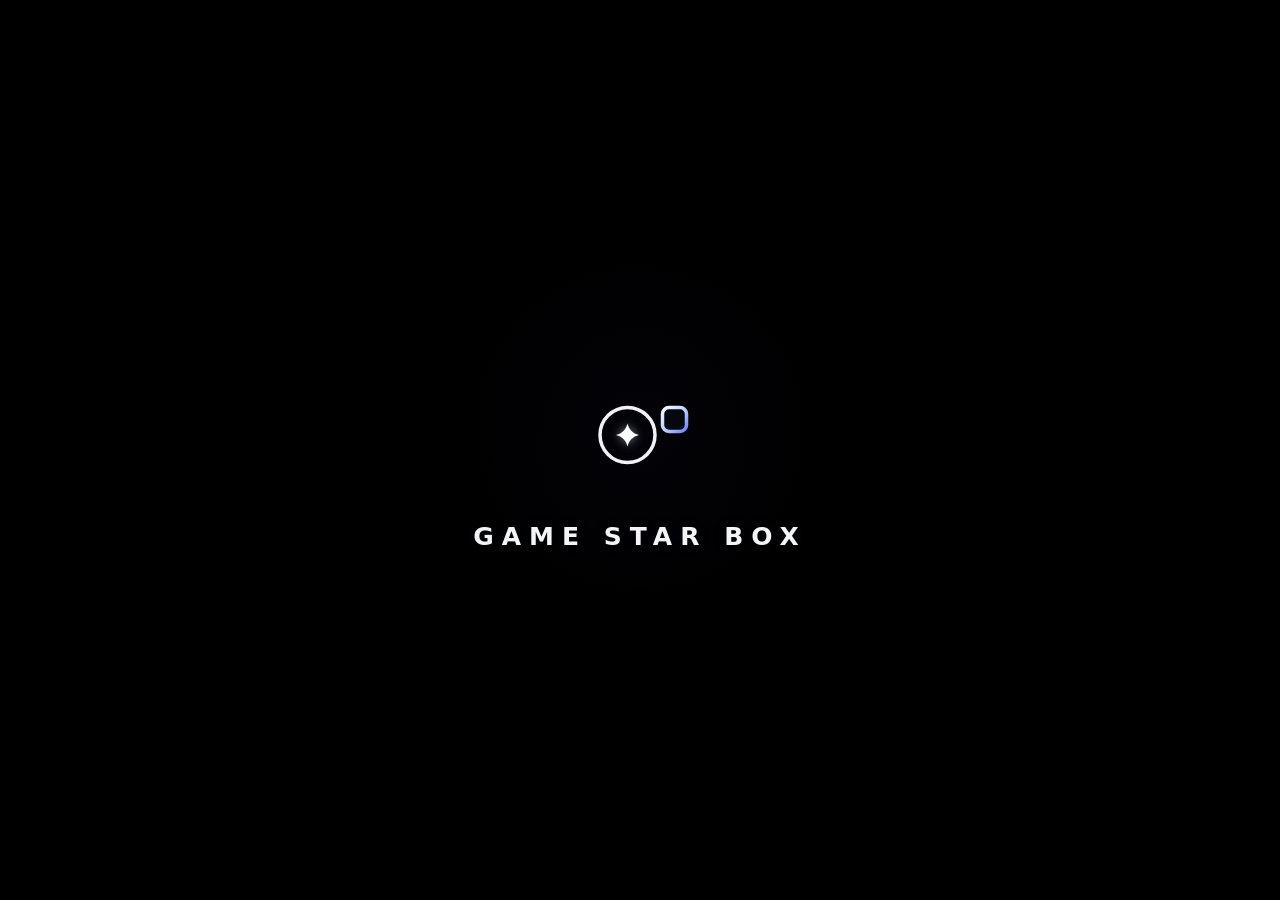
<file: app/src/main/assets/index.html>
<!doctype html>
<html lang="zh-CN">
<head>
<meta charset="utf-8">
<meta name="viewport" content="width=device-width,initial-scale=1,viewport-fit=cover,maximum-scale=1,user-scalable=no">
<title>Game Star Box · 竞界</title>
<style>
:root{--bg:#0b1721;--bg2:#111f2a;--panel:#172733;--panel2:#1c2e3c;--line:rgba(211,232,247,.14);--text:#f4f7fa;--muted:#9cacb9;--dim:#637481;--cyan:#7adfff;--green:#62e6a8;--red:#ff6d75;--shadow:0 16px 42px rgba(0,0,0,.34);--ease:cubic-bezier(.2,.82,.2,1)}
*{box-sizing:border-box;-webkit-tap-highlight-color:transparent}html,body{margin:0;width:100%;height:100%;overflow:hidden;background:#071017;color:var(--text);font-family:"Segoe UI","PingFang SC",system-ui,sans-serif}body{overscroll-behavior:none;user-select:none}button{font:inherit;color:inherit}button:focus{outline:none}
.shell{position:relative;width:100vw;height:100vh;overflow:hidden;background:#08131c}
.gameBackdrop{position:absolute;inset:-38px;z-index:0;background-position:center;background-size:cover;filter:blur(32px) saturate(1.08) brightness(.56);transform:scale(1.10);opacity:.82;transition:background-image .34s var(--ease),filter .34s var(--ease),opacity .34s ease;will-change:background-image,filter}.gameBackdrop:after{content:"";position:absolute;inset:-2px;background:linear-gradient(180deg,rgba(5,13,19,.40) 0%,rgba(7,17,24,.58) 46%,rgba(6,14,21,.76) 100%),linear-gradient(90deg,rgba(5,12,18,.44),transparent 28%,transparent 72%,rgba(5,12,18,.28))}.shell:after{content:"";position:absolute;z-index:1;inset:0;pointer-events:none;background:linear-gradient(180deg,rgba(255,255,255,.012),transparent 15%,transparent 82%,rgba(0,0,0,.18));mix-blend-mode:screen}
.topbar{height:54px;position:relative;z-index:20;display:grid;grid-template-columns:260px 1fr 330px;align-items:center;padding:0 22px;background:rgba(9,18,25,.9);border-bottom:1px solid rgba(220,240,255,.09);box-shadow:0 10px 30px rgba(0,0,0,.11)}
.brand{display:flex;align-items:center;gap:12px;min-width:0}.mark{width:30px;height:30px;display:grid;place-items:center;border:1px solid rgba(176,209,232,.32);background:#101e29;font-size:11px;font-weight:850;letter-spacing:-.03em;clip-path:polygon(12% 0,88% 0,100% 12%,100% 88%,88% 100%,12% 100%,0 88%,0 12%)}.brand b{font-size:11px;letter-spacing:.23em;white-space:nowrap}.brand small{display:block;margin-top:2px;font-size:6px;letter-spacing:.18em;color:#6f808e}.tabs{height:100%;display:flex;align-items:stretch;justify-content:center;gap:24px}.tab{position:relative;border:0;background:transparent;color:#83929f;padding:0 2px;font-size:10px;font-weight:700;cursor:pointer;transition:color .18s var(--ease)}.tab.active{color:#fff}.tab.active:after{content:"";position:absolute;height:2px;left:0;right:0;bottom:0;background:#e9f8ff;box-shadow:0 0 10px rgba(122,223,255,.7)}
.status{justify-self:end;display:flex;align-items:center;gap:15px;color:#8798a6;font-size:9px}.status .online{color:#b5f4d4}.statusDot{display:inline-block;width:6px;height:6px;margin-right:6px;background:var(--green);border-radius:50%;box-shadow:0 0 10px rgba(98,230,168,.55)}
.stage{position:relative;z-index:3;height:calc(100vh - 84px);overflow:hidden}.scene{position:absolute;inset:0;padding:14px 22px 12px;opacity:0;transform:translateY(10px) scale(.995);pointer-events:none;transition:opacity .22s var(--ease),transform .27s var(--ease)}.scene.active{opacity:1;transform:none;pointer-events:auto}
.homeScene{display:grid;grid-template-rows:minmax(220px,1.15fr) minmax(126px,.58fr) minmax(92px,.42fr);gap:12px}.sectionLabel{height:20px;display:flex;align-items:center;justify-content:space-between;color:#d7e0e7}.sectionLabel b{font-size:11px}.sectionLabel span{font-size:7px;color:#728391;letter-spacing:.12em}
.heroWrap{position:relative;min-height:0;overflow:hidden}.heroAura{position:absolute;inset:-28% -8% 0;opacity:.42;filter:blur(38px);pointer-events:none;background:radial-gradient(circle at var(--aura-x,26%) 35%,var(--aura,rgba(88,166,222,.38)),transparent 26%);transition:background .35s var(--ease),opacity .35s var(--ease)}
.carousel{position:relative;height:100%;display:flex;align-items:stretch;gap:10px;overflow:hidden;padding:1px 1px 7px}.gameCard{position:relative;min-width:0;flex:0 1 10.8%;border:1px solid rgba(198,224,243,.11);background:#152733;overflow:hidden;cursor:pointer;box-shadow:0 8px 18px rgba(0,0,0,.16);transform:translateY(5px) scale(.985);filter:saturate(.78) brightness(.86);transition:flex-basis .28s var(--ease),transform .23s var(--ease),filter .2s ease,border-color .18s ease,box-shadow .23s var(--ease)}.gameCard.active{flex-basis:42%;transform:translateY(0) scale(1);filter:none;border-color:rgba(226,245,255,.72);box-shadow:0 14px 34px rgba(0,0,0,.34),inset 0 -3px 0 #eefaff}.gameCard:active{transform:scale(.985)}
.art{position:absolute;inset:0;transition:transform .46s var(--ease),filter .22s ease}.gameCard.active .art{transform:scale(1.025)}.art:after{content:"";position:absolute;inset:0;background:linear-gradient(180deg,transparent 28%,rgba(4,10,14,.06) 43%,rgba(4,9,13,.88) 100%)}
.art1{background:radial-gradient(circle at 30% 32%,rgba(132,205,255,.64),transparent 23%),radial-gradient(circle at 74% 40%,rgba(215,181,94,.34),transparent 22%),linear-gradient(135deg,#285878,#1a3447 42%,#1b2731 78%,#0d151c)}.art1:before{content:"";position:absolute;width:72%;height:130%;right:-12%;top:-17%;border:1px solid rgba(199,232,255,.27);border-radius:50%;box-shadow:0 0 0 24px rgba(160,215,255,.035),0 0 0 55px rgba(160,215,255,.018)}
.art2{background:radial-gradient(circle at 52% 30%,rgba(255,94,130,.62),transparent 21%),linear-gradient(145deg,#722f4b,#2a1a2b 57%,#15141d)}.art3{background:radial-gradient(circle at 52% 32%,rgba(73,227,175,.6),transparent 21%),linear-gradient(145deg,#174b43,#122e2c 58%,#101c21)}.art4{background:radial-gradient(circle at 54% 30%,rgba(168,109,255,.58),transparent 22%),linear-gradient(145deg,#4b3473,#211d36 59%,#151723)}.art5{background:radial-gradient(circle at 50% 30%,rgba(93,158,255,.62),transparent 22%),linear-gradient(145deg,#274f77,#192c42 58%,#101923)}
.cardTop{position:absolute;top:11px;left:12px;z-index:3;font-size:6px;letter-spacing:.15em;color:rgba(235,246,252,.72);opacity:0;transform:translateY(-3px);transition:.18s ease}.gameCard.active .cardTop{opacity:1;transform:none}.cardInfo{position:absolute;left:13px;right:13px;bottom:11px;z-index:3;text-shadow:0 2px 10px rgba(0,0,0,.5)}.cardInfo b{display:block;font-size:12px;white-space:nowrap;overflow:hidden;text-overflow:ellipsis}.cardInfo small{display:block;margin-top:3px;color:#98a9b6;font-size:7px;white-space:nowrap;overflow:hidden;text-overflow:ellipsis}.gameCard.active .cardInfo{left:20px;bottom:18px;max-width:65%}.gameCard.active .cardInfo b{font-size:clamp(22px,3vw,42px);letter-spacing:-.035em;line-height:.95}.gameCard.active .cardInfo small{font-size:9px;margin-top:6px;color:#c2ccd3}.playBtn{position:absolute;z-index:4;right:18px;bottom:17px;height:34px;padding:0 13px;border:0;border-radius:4px;background:#f5f8fa;color:#081016;font-weight:800;font-size:9px;opacity:0;transform:translateY(6px);transition:.19s var(--ease);cursor:pointer}.gameCard.active .playBtn{opacity:1;transform:none}
.rows{min-height:0;display:grid;grid-template-rows:20px minmax(0,1fr)}.rowGrid{display:grid;grid-template-columns:repeat(4,minmax(0,1fr));gap:10px}.activity{position:relative;min-width:0;border:1px solid rgba(203,226,242,.1);background:rgba(22,38,49,.8);padding:12px 13px;overflow:hidden;transition:transform .19s var(--ease),border-color .19s ease,background .19s ease}.activity:hover,.activity.focused{transform:translateY(-2px);border-color:rgba(218,239,252,.36);background:#1c3140}.activity:before{content:"";position:absolute;left:0;top:0;bottom:0;width:3px;background:var(--accent,#6da9df)}.activity b{display:block;font-size:10px;white-space:nowrap;overflow:hidden;text-overflow:ellipsis}.activity small{display:block;font-size:7px;color:#718391;margin-top:5px}.activity strong{position:absolute;right:12px;bottom:9px;font-size:15px}.serviceGrid{display:grid;grid-template-columns:repeat(5,minmax(0,1fr));gap:9px}.service{position:relative;border:1px solid rgba(203,226,242,.09);background:#12222d;padding:10px 11px;overflow:hidden}.service b{font-size:9px}.service small{display:block;margin-top:4px;color:#6f8190;font-size:7px}.service i{position:absolute;right:9px;top:10px;font-style:normal;color:#80dfff;font-size:8px}
.libraryScene{display:grid;grid-template-columns:170px minmax(0,1fr);gap:18px}.sideMenu{border-right:1px solid rgba(210,232,247,.09);padding:8px 14px 8px 0}.sideMenu h3{margin:0 0 15px;font-size:11px}.sideItem{height:38px;padding:0 10px;display:flex;align-items:center;color:#81919f;font-size:9px;border-left:2px solid transparent;transition:.17s ease}.sideItem.active{color:#fff;background:rgba(116,165,197,.12);border-left-color:#dff7ff}.libraryMain{min-width:0;overflow:hidden}.libraryHead{height:46px;display:flex;align-items:center;justify-content:space-between}.libraryHead h2{margin:0;font-size:16px}.search{height:28px;width:230px;border:1px solid rgba(211,232,247,.14);background:#13232e;color:#7e909e;padding:0 10px;font-size:8px;display:flex;align-items:center}.coverGrid{display:grid;grid-template-columns:repeat(6,minmax(0,1fr));gap:10px}.coverTile{aspect-ratio:.72;border:1px solid rgba(210,232,247,.1);background:linear-gradient(145deg,#263a49,#101b23);position:relative;overflow:hidden;transition:.2s var(--ease)}.coverTile:nth-child(3n+1){background:linear-gradient(145deg,#305875,#172633)}.coverTile:nth-child(3n+2){background:linear-gradient(145deg,#653049,#251821)}.coverTile:nth-child(3n){background:linear-gradient(145deg,#205447,#142821)}.coverTile:hover{transform:translateY(-3px);border-color:#d9f5ff}.coverTile span{position:absolute;left:9px;right:8px;bottom:9px;font-size:8px;font-weight:700}
.esportsScene,.systemScene{display:grid;grid-template-columns:minmax(0,1fr) 310px;gap:16px}.featurePanel,.rightPanel{border:1px solid rgba(203,226,242,.1);background:rgba(18,33,44,.8)}.featurePanel{padding:20px}.featurePanel .eyebrow{font-size:7px;letter-spacing:.18em;color:#6f8291}.featurePanel h1{margin:7px 0 9px;font-size:36px}.featurePanel p{max-width:640px;color:#95a6b3;font-size:10px;line-height:1.7}.matchRow{display:grid;grid-template-columns:90px 1fr 80px;align-items:center;gap:12px;padding:11px 0;border-bottom:1px solid rgba(210,232,247,.08)}.matchRow b{font-size:9px}.matchRow small{font-size:7px;color:#6d7e8c}.rightPanel{padding:14px}.rightPanel h3{font-size:11px;margin:0 0 10px}.setting{height:48px;border-bottom:1px solid rgba(210,232,247,.08);display:flex;align-items:center;justify-content:space-between}.setting b{font-size:9px}.setting small{display:block;font-size:7px;color:#697b89;margin-top:2px}.switch{min-width:46px;height:24px;border:1px solid #3b5668;background:#0e1b24;color:#8395a2;font-size:7px}.switch.on{border-color:#4a9b79;color:#a6f0ce;background:#10271f}
.footer{position:relative;z-index:20;height:30px;display:flex;align-items:center;justify-content:space-between;padding:0 18px;border-top:1px solid rgba(213,233,247,.08);background:#081118;color:#80909d;font-size:7px}.keys{display:flex;gap:14px}.key{color:#dbe6ec}.key em{font-style:normal;display:inline-grid;place-items:center;width:15px;height:15px;margin-right:4px;border:1px solid #516575;background:#101e28;color:#fff}.hint{letter-spacing:.16em;color:#526472}
.overlay{position:fixed;z-index:60;inset:0;background:rgba(3,8,12,.58);opacity:0;pointer-events:none;transition:opacity .2s ease}.overlay.open{opacity:1;pointer-events:auto}.quickPanel{position:absolute;right:0;top:0;bottom:0;width:min(470px,42vw);background:#101e28;border-left:1px solid rgba(218,238,251,.18);box-shadow:-35px 0 70px rgba(0,0,0,.45);transform:translateX(101%);transition:transform .28s var(--ease);display:flex;flex-direction:column}.overlay.open .quickPanel{transform:none}.quickHead{height:58px;display:flex;align-items:center;justify-content:space-between;padding:0 16px;border-bottom:1px solid rgba(216,236,249,.1)}.quickHead b{font-size:13px}.quickHead small{display:block;font-size:6px;letter-spacing:.15em;color:#6c7e8c;margin-top:2px}.close{width:30px;height:30px;border:1px solid #425868;background:#13232e;border-radius:3px}.quickBody{min-height:0;flex:1;overflow-y:auto;padding:8px 13px}.quickRow{display:grid;grid-template-columns:34px 1fr auto;align-items:center;gap:10px;padding:10px 2px;border-bottom:1px solid rgba(213,233,246,.08)}.qIcon{width:30px;height:30px;border:1px solid #385062;display:grid;place-items:center;color:#a8bac6}.quickRow b{font-size:9px}.quickRow small{display:block;font-size:7px;color:#6d7f8d;margin-top:3px}.qValue{font-size:9px;color:#cbd7de}.qBtn{height:25px;border:1px solid #446070;background:#12212b;border-radius:3px;font-size:7px;padding:0 9px}.qBtn.on{border-color:#4d9d7d;color:#a9f1d0;background:#11271f}
/* Boot identity is frozen to the approved 0.3.x look: circle + star + detached diamond. */
.boot{position:fixed;inset:0;z-index:100;background:#000;display:grid;place-items:center;overflow:hidden;transition:opacity .45s ease,visibility .45s ease}.boot.done{opacity:0;visibility:hidden;pointer-events:none}.bootAmbient{position:absolute;inset:-20%;opacity:0;background:radial-gradient(circle at 50% 48%,rgba(41,55,132,.15),transparent 15%),radial-gradient(circle at 50% 50%,rgba(86,45,135,.06),transparent 29%)}.boot.go .bootAmbient{animation:ambient 3.65s ease forwards}.bootCore{position:relative;width:min(44vw,390px);height:min(60vh,300px);display:grid;place-items:center}.glyph{position:absolute;top:45%;left:50%;width:min(20vw,150px);height:min(20vw,150px);transform:translate(-50%,-50%);overflow:visible}.trace{fill:none;stroke:#f5f7fc;stroke-width:7;stroke-linecap:round;stroke-dasharray:346;stroke-dashoffset:346;opacity:0}.boot.go .trace{animation:draw 1.08s .22s ease forwards}.energy{fill:none;stroke:url(#eg);stroke-width:9;stroke-linecap:round;stroke-dasharray:68 278;stroke-dashoffset:26;opacity:0;transform-box:view-box;transform-origin:125px 110px}.boot.go .energy{animation:orbit 1.72s .56s ease forwards}.arcA,.arcB{fill:none;stroke-linecap:round;opacity:0;transform-box:view-box;transform-origin:125px 110px}.arcA{stroke:#3387ff;stroke-width:8;stroke-dasharray:54 229;stroke-dashoffset:0}.arcB{stroke:#4b256c;stroke-width:4}.boot.go .arcA{animation:arcA 1.62s .44s ease forwards}.boot.go .arcB{animation:arcB 1.78s .63s ease forwards}.logoStar,.logoDiamond{opacity:0}.logoStar{fill:#fff;filter:drop-shadow(0 0 10px rgba(225,237,255,.52))}.logoDiamond{fill:rgba(5,9,15,.94);stroke:url(#mg);stroke-width:7}.boot.go .logoStar{animation:starIn .72s 1.88s ease forwards}.boot.go .logoDiamond{animation:diamondIn .76s 1.95s cubic-bezier(.2,.82,.2,1) forwards}.word{position:absolute;top:74%;left:50%;transform:translate(-50%,9px);opacity:0;font-size:clamp(15px,2.1vw,25px);font-weight:620;letter-spacing:.32em;margin-right:-.32em;white-space:nowrap;color:#f4f5f7;text-shadow:0 0 18px rgba(94,126,255,.08)}.boot.go .word{animation:word .72s 2.43s ease forwards}@keyframes ambient{0%,8%{opacity:0}40%{opacity:1}100%{opacity:.34}}@keyframes draw{0%{opacity:0;stroke-dashoffset:346;transform:rotate(-40deg) scale(1.11)}18%{opacity:1}100%{opacity:.98;stroke-dashoffset:0;transform:rotate(0) scale(1)}}@keyframes orbit{0%{opacity:0;stroke-dashoffset:26;transform:rotate(-54deg)}20%{opacity:.88}76%{opacity:.88}100%{opacity:0;stroke-dashoffset:-250;transform:rotate(232deg)}}@keyframes arcA{0%{opacity:0;stroke-dashoffset:50;transform:rotate(-100deg)}20%{opacity:1}72%{opacity:.95}100%{opacity:0;stroke-dashoffset:-110;transform:rotate(230deg)}}@keyframes arcB{0%{opacity:0;transform:rotate(-12deg)}22%{opacity:.58}75%{opacity:.5}100%{opacity:0;transform:rotate(12deg)}}@keyframes starIn{0%{opacity:0;transform:scale(.25)}58%{opacity:1;transform:scale(1.13)}100%{opacity:1;transform:scale(1)}}@keyframes diamondIn{0%{opacity:0;transform:translate(-13px,12px) scale(.64) rotate(-18deg)}62%{opacity:1;transform:translate(1px,-1px) scale(1.06) rotate(2deg)}100%{opacity:1;transform:none}}@keyframes word{to{opacity:1;transform:translate(-50%,0)}}
@media(max-height:520px){.homeScene{grid-template-rows:minmax(190px,1fr) 100px 82px}.topbar{height:48px}.stage{height:calc(100vh - 76px)}.footer{height:28px}.gameCard.active .cardInfo b{font-size:26px}.glyph{width:128px;height:128px}.word{top:76%;font-size:16px}}
</style>
</head>
<body>
<div class="shell" id="shell"><div class="gameBackdrop" id="gameBackdrop" aria-hidden="true"></div>
  <header class="topbar">
    <div class="brand"><div class="mark">GS</div><div><b>GAME STAR BOX</b><small>竞界 · CONSOLE HOME</small></div></div>
    <nav class="tabs" id="tabs"><button class="tab active" data-scene="home">首页</button><button class="tab" data-scene="library">游戏库</button><button class="tab" data-scene="esports">电竞</button><button class="tab" data-scene="system">系统</button></nav>
    <div class="status"><span class="online"><i class="statusDot"></i>ONLINE</span><span>Wi‑Fi 6E</span><span>28 ms</span><span>144 Hz</span></div>
  </header>
  <main class="stage">
    <section class="scene homeScene active" data-scene="home">
      <div class="heroWrap"><div class="heroAura" id="heroAura"></div><div class="carousel" id="carousel">
        <article class="gameCard active" data-game="0" data-aura="rgba(88,166,222,.42)"><div class="art art1"></div><div class="cardTop">CURRENT SESSION // RANKED</div><div class="cardInfo"><b>League of Legends</b><small>韩服 · Ranked Solo/Duo · 准备进入今晚第 1 局</small></div><button class="playBtn">▶ 开始游戏</button></article>
        <article class="gameCard" data-game="1" data-aura="rgba(255,95,135,.36)"><div class="art art2"></div><div class="cardTop">RECENT</div><div class="cardInfo"><b>无畏契约</b><small>2 天前</small></div><button class="playBtn">▶ 启动</button></article>
        <article class="gameCard" data-game="2" data-aura="rgba(75,225,175,.36)"><div class="art art3"></div><div class="cardTop">MOBILE ESPORTS</div><div class="cardInfo"><b>王者荣耀</b><small>移动电竞</small></div><button class="playBtn">▶ 启动</button></article>
        <article class="gameCard" data-game="3" data-aura="rgba(165,105,255,.34)"><div class="art art4"></div><div class="cardTop">LANER ONLINE</div><div class="cardInfo"><b>职业赛事</b><small>Laner · Online</small></div><button class="playBtn">进入</button></article>
        <article class="gameCard" data-game="4" data-aura="rgba(92,158,255,.34)"><div class="art art5"></div><div class="cardTop">SYSTEM</div><div class="cardInfo"><b>系统中心</b><small>Game Star Box</small></div><button class="playBtn">打开</button></article>
      </div></div>
      <div class="rows"><div class="sectionLabel"><b>继续游玩</b><span>RECENT ACTIVITY</span></div><div class="rowGrid"><div class="activity" style="--accent:#6fa9df"><b>英雄联盟 · 排位</b><small>最近会话 42 分钟 · 韩服</small><strong>+18 LP</strong></div><div class="activity" style="--accent:#6fd6b6"><b>训练模式</b><small>最后使用：辛德拉</small><strong>READY</strong></div><div class="activity" style="--accent:#d8ba6f"><b>赛事回看</b><small>最近缓存 · BO5</small><strong>03:41</strong></div><div class="activity" style="--accent:#9a74e7"><b>设备档案</b><small>PRO · 144 Hz · Auto Fan</small><strong>38.6°</strong></div></div></div>
      <div class="rows"><div class="sectionLabel"><b>电竞中心</b><span>GAME STAR BOX SERVICES</span></div><div class="serviceGrid"><div class="service"><b>Laner</b><small>全球赛事</small><i>→</i></div><div class="service"><b>HUD</b><small>比赛悬浮层</small><i>→</i></div><div class="service"><b>数据中心</b><small>个人 / 赛事</small><i>→</i></div><div class="service"><b>训练分析</b><small>复盘与建议</small><i>→</i></div><div class="service"><b>主题</b><small>界面与声音</small><i>→</i></div></div></div>
    </section>
    <section class="scene libraryScene" data-scene="library"><aside class="sideMenu"><h3>游戏库</h3><div class="sideItem active">全部游戏</div><div class="sideItem">最近游玩</div><div class="sideItem">收藏</div><div class="sideItem">已安装</div><div class="sideItem">非 Steam / 外部游戏</div></aside><div class="libraryMain"><div class="libraryHead"><h2>全部游戏</h2><div class="search">⌕ 搜索游戏</div></div><div class="coverGrid"><div class="coverTile"><span>League of Legends</span></div><div class="coverTile"><span>无畏契约</span></div><div class="coverTile"><span>王者荣耀</span></div><div class="coverTile"><span>Apex Legends</span></div><div class="coverTile"><span>Minecraft</span></div><div class="coverTile"><span>Steam</span></div><div class="coverTile"><span>职业赛事</span></div><div class="coverTile"><span>训练模式</span></div><div class="coverTile"><span>回放中心</span></div><div class="coverTile"><span>Demo Game</span></div><div class="coverTile"><span>Cloud Game</span></div><div class="coverTile"><span>Tools</span></div></div></div></section>
    <section class="scene esportsScene" data-scene="esports"><div class="featurePanel"><div class="eyebrow">LANER // ESPORTS</div><h1>电竞中心</h1><p>把赛事、赛前信息、赛中 HUD、赛后复盘放在一个主机式界面里。内容优先，系统信息退到第二层。</p><div class="matchRow"><b>LIVE</b><div><b>BLG vs AL</b><small>全球赛事实时状态</small></div><span>进入 →</span></div><div class="matchRow"><b>NEXT</b><div><b>Worlds</b><small>赛程 / 阵容 / 预告</small></div><span>查看 →</span></div><div class="matchRow"><b>HUD</b><div><b>观赛增强</b><small>选手状态 / 资源 / 时间轴</small></div><span>READY</span></div></div><aside class="rightPanel"><h3>赛事服务</h3><div class="setting"><div><b>实时数据</b><small>主赛中链路</small></div><button class="switch on">ON</button></div><div class="setting"><div><b>自动识别</b><small>场间 / 开局</small></div><button class="switch on">ON</button></div><div class="setting"><div><b>HUD</b><small>等待游戏/赛事</small></div><button class="switch">OFF</button></div></aside></section>
    <section class="scene systemScene" data-scene="system"><div class="featurePanel"><div class="eyebrow">GAME STAR BOX // SYSTEM</div><h1>系统</h1><p>设备能力、性能策略、输入映射、主题和声音都集中在系统层，不抢首页内容。</p><div class="matchRow"><b>DISPLAY</b><div><b>144 Hz</b><small>动态刷新</small></div><span>ACTIVE</span></div><div class="matchRow"><b>NETWORK</b><div><b>28 ms</b><small>Wi‑Fi 6E</small></div><span>STABLE</span></div><div class="matchRow"><b>INPUT</b><div><b>Touch / Gamepad / Shoulder</b><small>统一输入层</small></div><span>READY</span></div></div><aside class="rightPanel"><h3>快速设置</h3><div class="setting"><div><b>主动散热</b><small>自动</small></div><button class="switch on">ON</button></div><div class="setting"><div><b>电竞网络</b><small>低延迟策略</small></div><button class="switch">OFF</button></div><div class="setting"><div><b>触觉反馈</b><small>遵循系统设置</small></div><button class="switch on" id="hapticTest">TEST</button></div></aside></section>
  </main>
  <footer class="footer"><div class="keys"><span class="key"><em>A</em>确认</span><span class="key"><em>B</em>返回</span><span class="key"><em>X</em>控制台</span><span class="key"><em>Y</em>搜索</span></div><span class="hint">GAME STAR BOX // INPUT READY</span></footer>
</div>
<div class="overlay" id="overlay"><aside class="quickPanel"><div class="quickHead"><div><b>游戏控制台</b><small>QUICK ACCESS</small></div><button class="close" id="close">×</button></div><div class="quickBody"><div class="quickRow"><div class="qIcon">◉</div><div><b>性能模式</b><small>CPU / GPU 动态调度</small></div><span class="qValue">PRO</span></div><div class="quickRow"><div class="qIcon">↻</div><div><b>刷新率</b><small>当前目标</small></div><span class="qValue">144 Hz</span></div><div class="quickRow"><div class="qIcon">⌁</div><div><b>触控采样</b><small>模拟值</small></div><span class="qValue">720 Hz</span></div><div class="quickRow"><div class="qIcon">≋</div><div><b>风扇</b><small>38.6°C</small></div><button class="qBtn on">AUTO</button></div><div class="quickRow"><div class="qIcon">◎</div><div><b>赛事 HUD</b><small>等待游戏 / 赛事</small></div><button class="qBtn">READY</button></div><div class="quickRow"><div class="qIcon">✦</div><div><b>触觉测试</b><small>Android 12+ refined haptics</small></div><button class="qBtn" id="quickHaptic">TEST</button></div></div></aside></div>
<div class="boot" id="boot"><div class="bootAmbient"></div><div class="bootCore"><svg class="glyph" viewBox="0 0 300 220" aria-label="Game Star Box"><defs><linearGradient id="eg" x1="0" y1="0" x2="1" y2="1"><stop offset="0" stop-color="#7048ff"/><stop offset=".48" stop-color="#3f7dff"/><stop offset="1" stop-color="#16b9ff"/></linearGradient><linearGradient id="mg" x1="0" y1="0" x2="1" y2="1"><stop offset="0" stop-color="#f9fbff"/><stop offset=".55" stop-color="#b8cdff"/><stop offset="1" stop-color="#707dff"/></linearGradient></defs><circle class="trace" cx="125" cy="110" r="55"/><circle class="energy" cx="125" cy="110" r="55"/><circle class="arcA" cx="125" cy="110" r="45"/><path class="arcB" d="M94 145 Q121 108 158 72"/><path class="logoStar" d="M125 87c3.4 12.8 10.2 19.6 23 23-12.8 3.4-19.6 10.2-23 23-3.4-12.8-10.2-19.6-23-23 12.8-3.4 19.6-10.2 23-23Z"/><rect class="logoDiamond" x="195" y="55" width="48" height="48" rx="13" transform="rotate(45 219 79)"/></svg><div class="word">GAME STAR BOX</div></div></div>
<audio id="bootAudio" preload="auto" src="fairy_boot.ogg"></audio>
<script>
const boot=document.getElementById('boot'),bootAudio=document.getElementById('bootAudio'),overlay=document.getElementById('overlay');
const scenes=[...document.querySelectorAll('.scene')],tabs=[...document.querySelectorAll('.tab')],cards=[...document.querySelectorAll('.gameCard')],aura=document.getElementById('heroAura'),gameBackdrop=document.getElementById('gameBackdrop');let selected=0,currentScene='home';
const BOOT_TIMELINE_SECONDS=4.02;
function nativeHaptic(cue){try{if(window.GSBNative&&GSBNative.haptic)GSBNative.haptic(cue)}catch(e){}}
function updateBackdrop(i){const art=cards[i]?.querySelector('.art');if(!art||!gameBackdrop)return;const cs=getComputedStyle(art);gameBackdrop.style.backgroundImage=cs.backgroundImage;gameBackdrop.style.backgroundColor=cs.backgroundColor;gameBackdrop.style.backgroundPosition=cs.backgroundPosition||'center';gameBackdrop.style.backgroundSize='cover'}
function prepareBootAnimations(){if(!Element.prototype.getAnimations)return[];boot.classList.add('go');void boot.offsetWidth;const list=[];for(const sel of ['.bootAmbient','.trace','.energy','.arcA','.arcB','.logoStar','.logoDiamond','.word']){const el=boot.querySelector(sel);if(!el||!el.getAnimations)continue;for(const a of el.getAnimations()){try{a.pause();a.currentTime=0;list.push(a)}catch(e){}}}if(!list.length)boot.classList.remove('go');return list}
function runBootTimeline(animations,audioMaster){let tick=false,click=false;const fallbackStart=performance.now();const durationAtStart=Number.isFinite(bootAudio.duration)&&bootAudio.duration>.5?bootAudio.duration:BOOT_TIMELINE_SECONDS;const audioScale=BOOT_TIMELINE_SECONDS/durationAtStart;const sync=()=>{if(boot.classList.contains('done'))return;let t;if(audioMaster&&bootAudio.ended){t=BOOT_TIMELINE_SECONDS}else if(audioMaster&&!bootAudio.paused&&Number.isFinite(bootAudio.currentTime)){t=Math.min(BOOT_TIMELINE_SECONDS,bootAudio.currentTime*audioScale)}else{t=Math.min(BOOT_TIMELINE_SECONDS,(performance.now()-fallbackStart)/1000)}if(animations.length){const ms=t*1000;for(const a of animations){try{a.currentTime=ms}catch(e){}}}if(!tick&&t>=.38){tick=true;nativeHaptic('tick')}if(!click&&t>=2.53){click=true;nativeHaptic('click')}if(t>=BOOT_TIMELINE_SECONDS){boot.classList.add('done');return}requestAnimationFrame(sync)};requestAnimationFrame(sync)}
window.addEventListener('load',()=>{updateBackdrop(0);bootAudio.volume=.72;bootAudio.currentTime=0;const animations=prepareBootAnimations();let started=false;const begin=(audioMaster)=>{if(started)return;started=true;if(!animations.length)boot.classList.add('go');runBootTimeline(animations,audioMaster)};bootAudio.addEventListener('playing',()=>begin(true),{once:true});bootAudio.addEventListener('error',()=>begin(false),{once:true});try{const p=bootAudio.play();if(p&&p.catch)p.catch(()=>begin(false))}catch(e){begin(false)}setTimeout(()=>{if(started)return;try{bootAudio.pause();bootAudio.currentTime=0}catch(e){}begin(false)},1800)});
class UISound{constructor(){this.ctx=null}ensure(){if(!this.ctx){this.ctx=new(window.AudioContext||window.webkitAudioContext)()}if(this.ctx.state==='suspended')this.ctx.resume();return this.ctx}tone(f1,f2,d,g=.03,type='sine'){const c=this.ensure(),o=c.createOscillator(),a=c.createGain();o.type=type;o.frequency.setValueAtTime(f1,c.currentTime);o.frequency.exponentialRampToValueAtTime(Math.max(1,f2),c.currentTime+d);a.gain.setValueAtTime(.0001,c.currentTime);a.gain.exponentialRampToValueAtTime(g,c.currentTime+.006);a.gain.exponentialRampToValueAtTime(.0001,c.currentTime+d);o.connect(a).connect(c.destination);o.start();o.stop(c.currentTime+d+.01)}focus(){this.tone(690,810,.045,.018);this.tone(1380,1580,.036,.008)}confirm(){this.tone(170,112,.075,.035,'triangle');this.tone(980,720,.045,.018)}back(){this.tone(520,330,.06,.02)}open(){this.tone(260,185,.08,.022,'triangle');this.tone(760,940,.065,.012)}}const sfx=new UISound();document.addEventListener('pointerdown',()=>sfx.ensure(),{once:true});
function selectCard(i,withSound=true){i=(i+cards.length)%cards.length;if(i===selected)return;cards[selected].classList.remove('active');selected=i;cards[selected].classList.add('active');aura.style.setProperty('--aura',cards[selected].dataset.aura||'rgba(88,166,222,.42)');aura.style.setProperty('--aura-x',`${20+selected*13}%`);updateBackdrop(selected);if(withSound)sfx.focus()}
cards.forEach((c,i)=>c.addEventListener('click',()=>{if(i!==selected)selectCard(i);else{sfx.confirm()}}));
function showScene(name,withSound=true){if(name===currentScene)return;currentScene=name;scenes.forEach(s=>s.classList.toggle('active',s.dataset.scene===name));tabs.forEach(t=>t.classList.toggle('active',t.dataset.scene===name));if(withSound)sfx.focus()}
tabs.forEach(t=>t.addEventListener('click',()=>showScene(t.dataset.scene)));
function openQuick(){overlay.classList.add('open');sfx.open()}function closeQuick(play=true){if(!overlay.classList.contains('open'))return;overlay.classList.remove('open');if(play)sfx.back()}
document.getElementById('close').onclick=()=>closeQuick();overlay.addEventListener('click',e=>{if(e.target===overlay)closeQuick()});
document.querySelectorAll('.switch,.qBtn').forEach(b=>{if(b.id==='hapticTest'||b.id==='quickHaptic')return;b.addEventListener('click',()=>{b.classList.toggle('on');sfx.confirm()})});
for(const id of ['hapticTest','quickHaptic']){const el=document.getElementById(id);if(el)el.onclick=()=>{nativeHaptic('click');sfx.confirm()}}
function sceneIndex(){return ['home','library','esports','system'].indexOf(currentScene)}
window.addEventListener('keydown',e=>{if(boot&&!boot.classList.contains('done'))return;const k=e.key.toLowerCase();if(overlay.classList.contains('open')){if(e.key==='Escape'||k==='b'){closeQuick();e.preventDefault()}return}if(k==='x'){openQuick();e.preventDefault();return}if(e.key==='Escape'||k==='b'){sfx.back();e.preventDefault();return}if(currentScene==='home'&&(e.key==='ArrowLeft'||e.key==='ArrowRight')){selectCard(selected+(e.key==='ArrowRight'?1:-1));e.preventDefault();return}if(e.key==='ArrowUp'||e.key==='ArrowDown'){let i=sceneIndex()+(e.key==='ArrowDown'?1:-1);i=(i+4)%4;showScene(['home','library','esports','system'][i]);e.preventDefault();return}if(e.key==='Enter'||k==='a'){sfx.confirm();e.preventDefault()}});
</script>
</body></html>
</file>
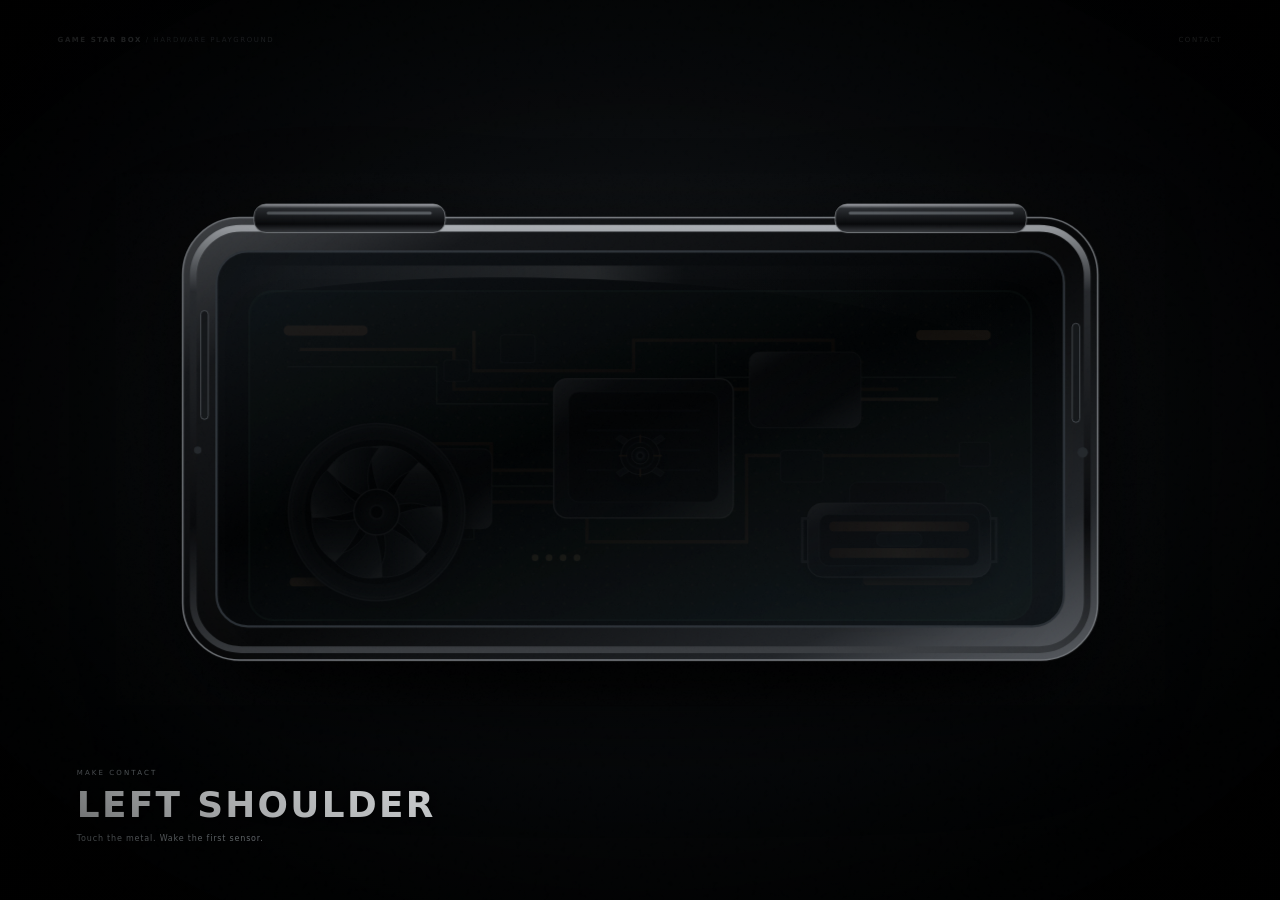
<file: app/src/main/assets/shoulder-boot.html>
<!doctype html>
<html lang="en">
<head>
<meta charset="utf-8">
<meta name="viewport" content="width=device-width,initial-scale=1,viewport-fit=cover,maximum-scale=1,user-scalable=no">
<title>Game Star Box Hardware Playground v10.2</title>
<style>
:root{--metal:#6f7478;--steel:#a7adb1;--graphite:#121518;--glass:#050708;--pcb:#10251d;--copper:#bd8353;--paper:#d9dde0;--muted:#6e777d;--power:#83d8ff;--rx:0deg;--ry:0deg;--fan:0deg}
*{box-sizing:border-box;-webkit-tap-highlight-color:transparent}html,body{margin:0;width:100%;height:100%;overflow:hidden;background:#000;color:#e9ecee;font-family:Inter,"Segoe UI",system-ui,sans-serif;user-select:none;touch-action:none}body{background:#000}.root{position:fixed;inset:0;overflow:hidden;background:radial-gradient(ellipse at 50% 45%,#171a1d 0,#080a0c 43%,#010203 78%,#000 100%)}.root:after{content:"";position:absolute;inset:0;pointer-events:none;z-index:90;background:radial-gradient(ellipse at 50% 50%,transparent 45%,rgba(0,0,0,.28) 72%,rgba(0,0,0,.78) 100%)}.noise{position:absolute;inset:0;opacity:.026;pointer-events:none;z-index:88;background-image:url("data:image/svg+xml,%3Csvg viewBox='0 0 200 200' xmlns='http://www.w3.org/2000/svg'%3E%3Cfilter id='n'%3E%3CfeTurbulence type='fractalNoise' baseFrequency='.8' numOctaves='4' stitchTiles='stitch'/%3E%3C/filter%3E%3Crect width='100%25' height='100%25' filter='url(%23n)' opacity='.32'/%3E%3C/svg%3E")}.hud{position:absolute;z-index:80;left:4.5vw;right:4.5vw;top:4vh;display:flex;align-items:center;justify-content:space-between;font-size:7px;letter-spacing:.22em;color:#697178;transition:.35s ease}.hud b{font-weight:650;color:#aeb5b9}.hud .chapter{color:#9ea5a9}.root.cinematic .hud{opacity:.38}.stage{position:absolute;inset:0;perspective:1800px;overflow:hidden}.world{position:absolute;left:50%;top:50%;width:min(82vw,1180px);aspect-ratio:1400/760;transform-style:preserve-3d;transform:translate(-50%,-50%) rotateX(var(--rx)) rotateY(var(--ry));transition:transform .75s cubic-bezier(.16,.8,.2,1),filter .5s ease}.asset{position:absolute;display:block;pointer-events:none;user-select:none;-webkit-user-drag:none}.chassis{inset:0;width:100%;height:100%;filter:drop-shadow(0 32px 46px rgba(0,0,0,.72));transition:.75s cubic-bezier(.16,.8,.2,1)}.internals{position:absolute;left:12%;right:12%;top:20%;bottom:18%;opacity:.08;transition:.55s ease;transform-style:preserve-3d}.pcb{left:0;top:0;width:100%;height:100%;object-fit:contain;filter:drop-shadow(0 12px 18px rgba(0,0,0,.55))}.fanAsset{left:5%;bottom:7%;width:24%;aspect-ratio:1;transform:rotate(var(--fan));transform-origin:50% 50%;filter:drop-shadow(0 10px 16px rgba(0,0,0,.62))}.motorAsset{right:5%;bottom:12%;width:25%;filter:drop-shadow(0 9px 14px rgba(0,0,0,.62))}.coreAsset{left:50%;top:50%;width:7.5%;aspect-ratio:1;transform:translate(-50%,-50%);z-index:18;filter:drop-shadow(0 10px 15px rgba(0,0,0,.78));transition:left .08s linear,top .08s linear,transform .45s cubic-bezier(.2,.75,.2,1),filter .35s ease}.coreShadow{position:absolute;left:50%;top:56%;width:7%;height:3%;transform:translate(-50%,-50%);border-radius:50%;background:#000;filter:blur(9px);opacity:.6;transition:.25s}.shoulderHit{position:absolute;top:3.2%;width:30%;height:18%;z-index:45;pointer-events:none}.root.shoulderPlayable .shoulderHit{pointer-events:auto}.shoulderHit.left{left:5%}.shoulderHit.right{right:5%}.moduleMeter{position:absolute;top:9.6%;height:3px;width:14%;background:#191c1e;border-radius:2px;z-index:38;overflow:hidden;opacity:0;transition:.3s}.moduleMeter.left{left:14%}.moduleMeter.right{right:14%}.moduleMeter i{display:block;height:100%;width:0;background:#c9d0d3;transition:width .05s linear}.root.leftFocus .moduleMeter.left,.root.rightFocus .moduleMeter.right{opacity:1}.root.leftFocus .world{transform:translate(-24%,-42%) scale(1.65) rotateX(8deg) rotateY(-13deg)}.root.rightFocus .world{transform:translate(-76%,-42%) scale(1.65) rotateX(8deg) rotateY(13deg)}.root.cutaway .internals,.root.motion .internals,.root.touchStage .internals,.root.mechanicStage .internals,.root.thermalStage .internals,.root.finalStage .internals,.root.armed .internals{opacity:.96}.root.cutaway .chassis,.root.motion .chassis,.root.touchStage .chassis,.root.mechanicStage .chassis,.root.thermalStage .chassis,.root.finalStage .chassis,.root.armed .chassis{opacity:.38}.copy{position:absolute;z-index:70;left:6vw;bottom:6vh;max-width:42vw;text-shadow:0 3px 12px #000;transition:.35s ease}.copy small{display:block;font-size:7px;letter-spacing:.30em;color:#777f84;margin-bottom:7px}.copy strong{display:block;font-weight:600;font-size:clamp(18px,2.8vw,36px);letter-spacing:.065em}.copy p{font-size:8px;letter-spacing:.10em;color:#8e969b;margin:8px 0 0;line-height:1.6}.route{position:absolute;left:19%;right:19%;top:45%;height:14%;z-index:16;opacity:0;transition:.35s}.route:before{content:"";position:absolute;left:0;right:0;top:50%;height:1px;background:linear-gradient(90deg,#5a4a3c,#a67850,#695140);box-shadow:0 0 0 1px rgba(190,132,82,.08)}.stop{position:absolute;top:13%;bottom:13%;width:9px;border-radius:4px;background:linear-gradient(90deg,#171a1d,#b3b7ba,#272b2e);box-shadow:0 8px 18px #000}.stop.left{left:0}.stop.right{right:0}.root.motion .route{opacity:1}.root.motion .world{transform:translate(-50%,-50%) scale(1.34) rotateX(var(--rx)) rotateY(var(--ry))}.root.motion .coreAsset{width:10%}.touchCanvas{position:absolute;left:12%;right:12%;top:20%;bottom:18%;width:76%;height:62%;z-index:34;opacity:0;pointer-events:none;border-radius:5%}.root.touchStage .touchCanvas{opacity:1;pointer-events:auto}.root.touchStage .world{transform:translate(-50%,-49%) scale(1.28)}.mechanics{position:absolute;inset:0;z-index:55;opacity:0;pointer-events:none;display:grid;place-items:center;transition:.35s}.root.mechanicStage .mechanics{opacity:1;pointer-events:auto}.root.mechanicStage .world{transform:translate(-50%,-50%) scale(.68);filter:brightness(.33) blur(1.2px)}.mechanicalObject{position:absolute;width:min(46vw,460px);height:min(70vh,460px);display:grid;place-items:center;opacity:0;transform:translateY(24px) scale(.84);transition:.5s cubic-bezier(.16,.8,.2,1);pointer-events:none}.mechanicalObject.active{opacity:1;transform:none;pointer-events:auto}.mechanicalObject img{max-width:100%;max-height:100%;filter:drop-shadow(0 28px 36px rgba(0,0,0,.72))}.mechanicalObject.detent.kick img{animation:detentKick .46s cubic-bezier(.2,.8,.2,1)}.mechanicalObject.ratchet.kick img{animation:ratchetKick .68s cubic-bezier(.12,.72,.2,1)}.mechanicalObject.latch.kick img{animation:latchKick .55s cubic-bezier(.15,.8,.22,1)}.mechMeta{position:absolute;bottom:3vh;left:50%;transform:translateX(-50%);font-size:7px;letter-spacing:.28em;color:#757d82;white-space:nowrap}@keyframes detentKick{0%{transform:rotate(0)}55%{transform:rotate(43deg)}72%{transform:rotate(39deg)}100%{transform:rotate(45deg)}}@keyframes ratchetKick{0%{transform:rotate(0)}100%{transform:rotate(240deg)}}@keyframes latchKick{0%{transform:translateY(-9px)}35%{transform:translateY(24px) scaleY(.96)}55%{transform:translateY(16px)}100%{transform:none}}.thermalArena{position:absolute;inset:0;z-index:52;opacity:0;pointer-events:none;transition:.35s}.root.thermalStage .thermalArena{opacity:1;pointer-events:auto}.root.thermalStage .world{transform:translate(-50%,-50%) scale(.84);filter:brightness(.44)}.fanHero{position:absolute;left:50%;top:50%;width:min(48vw,470px);aspect-ratio:1;transform:translate(-50%,-50%) rotate(var(--fan));filter:drop-shadow(0 30px 42px rgba(0,0,0,.72))}.fanGesture{position:absolute;left:50%;top:50%;width:min(58vw,560px);aspect-ratio:1;transform:translate(-50%,-50%);border-radius:50%;pointer-events:auto;touch-action:none;cursor:grab}.fanGesture:active{cursor:grabbing}.airflow{position:absolute;left:50%;top:50%;width:66vw;height:36vh;transform:translate(-50%,-50%);opacity:0;transition:opacity .16s linear;pointer-events:none}.root.thermalStage.airOn .airflow{opacity:.72}.airflow i{position:absolute;left:18%;right:18%;height:1px;background:linear-gradient(90deg,transparent,#aebbc1 32%,#d8dee1 50%,transparent);opacity:.24;animation:air 1.1s linear infinite}.airflow i:nth-child(1){top:35%;animation-delay:-.1s}.airflow i:nth-child(2){top:48%;animation-delay:-.4s}.airflow i:nth-child(3){top:61%;animation-delay:-.7s}@keyframes air{from{transform:translateX(-8%) scaleX(.86)}to{transform:translateX(8%) scaleX(1.1)}}.root.finalStage .world{transform:translate(-50%,-50%) scale(1.02)}.root.finalStage .internals{opacity:.98}.root.finalStage .chassis{opacity:.62}.root.finalStage .coreAsset{left:51%;top:52%;width:8%}.gripMark{position:absolute;z-index:40;top:4%;width:24%;height:15%;border-top:1px solid rgba(195,200,203,.32);opacity:0}.root.finalStage .gripMark{opacity:1}.gripMark.left{left:8%;border-left:1px solid rgba(195,200,203,.25)}.gripMark.right{right:8%;border-right:1px solid rgba(195,200,203,.25)}.powerRail{position:absolute;z-index:21;left:22%;right:22%;top:51%;height:2px;background:#8c6544;opacity:0;box-shadow:none}.root.ignite .powerRail{animation:railPower .9s .1s ease forwards}.root.ignite .coreAsset{animation:coreDock .78s cubic-bezier(.17,.82,.2,1) forwards}.root.ignite .fanAsset{animation:fanIgnite .13s .28s linear infinite}.root.ignite .motorAsset{animation:motorKick .09s .44s steps(2,end) 6}.root.ignite .chassis{opacity:.72;animation:chassisClose .9s .58s ease forwards}.root.ignite .internals{opacity:1}.flash{position:absolute;inset:0;z-index:82;background:white;opacity:0;pointer-events:none}.root.ignite .flash{animation:screenFlash 1.35s .76s ease forwards}.blackout{position:absolute;inset:0;z-index:84;background:#000;opacity:0;pointer-events:none}.root.black .blackout{opacity:1}@keyframes railPower{0%{opacity:.2;background:#8c6544}65%{opacity:1;background:#d5b28f;box-shadow:0 0 8px rgba(211,178,143,.35)}100%{opacity:1;background:var(--power);box-shadow:0 0 24px rgba(131,216,255,.68)}}@keyframes coreDock{to{left:54%;top:47%;transform:translate(-50%,-50%) scale(.62);filter:drop-shadow(0 0 18px rgba(131,216,255,.42))}}@keyframes fanIgnite{to{transform:rotate(calc(var(--fan) + 360deg))}}@keyframes motorKick{0%{transform:translateX(-3px)}100%{transform:translateX(3px)}}@keyframes chassisClose{to{opacity:1;filter:drop-shadow(0 36px 54px rgba(0,0,0,.8))}}@keyframes screenFlash{0%,48%{opacity:0}55%{opacity:.9}62%{opacity:.08}69%{opacity:.55}80%,100%{opacity:0}}.brand{position:absolute;inset:0;z-index:95;background:#000;display:grid;place-items:center;opacity:0;pointer-events:none}.root.branding .brand{animation:brandIn .5s ease forwards}.brand div{text-align:center}.brand b{font-size:clamp(26px,3.5vw,54px);font-weight:600;letter-spacing:.22em;margin-right:-.22em}.brand small{display:block;margin-top:12px;font-size:7px;letter-spacing:.34em;color:#596268}.brand hr{border:0;width:210px;height:1px;margin:0 auto 20px;background:linear-gradient(90deg,transparent,#cfd7da,transparent);transform:scaleX(0)}.root.branding .brand hr{animation:line .4s .08s ease forwards}@keyframes brandIn{to{opacity:1}}@keyframes line{to{transform:scaleX(1)}}@media(max-height:520px){.copy{bottom:3.5vh}.world{width:min(79vw,1050px)}.mechanicalObject{height:64vh}.hud{top:2.4vh}}
</style>
</head>
<body>
<div class="root shoulderPlayable cinematic" id="root"><div class="noise"></div><div class="hud"><span><b>GAME STAR BOX</b> / HARDWARE PLAYGROUND</span><span class="chapter" id="chapter">CONTACT</span></div><div class="stage"><div class="world" id="world"><img class="asset chassis" src="hardware-v7/chassis-shell.svg" alt=""><div class="internals" id="internals"><img class="asset pcb" src="hardware-v7/pcb-board.svg" alt=""><img class="asset fanAsset" id="fanAsset" src="hardware-v7/cooling-fan.svg" alt=""><img class="asset motorAsset" src="hardware-v7/linear-motor.svg" alt=""><div class="powerRail"></div><img class="asset coreAsset" id="coreAsset" src="hardware-v7/maintenance-core.svg" alt=""><div class="coreShadow" id="coreShadow"></div></div><div class="route"><i class="stop left" id="stopL"></i><i class="stop right" id="stopR"></i></div><canvas class="touchCanvas" id="touchCanvas"></canvas><div class="moduleMeter left"><i id="leftMeter"></i></div><div class="moduleMeter right"><i id="rightMeter"></i></div><div class="gripMark left"></div><div class="gripMark right"></div><div class="shoulderHit left" id="leftTouch"></div><div class="shoulderHit right" id="rightTouch"></div></div><div class="mechanics" id="mechanics"><div class="mechanicalObject detent active" data-index="0"><img src="hardware-v7/mechanism-detent.svg" alt=""><div class="mechMeta">DETENT / INDEXED STEEL</div></div><div class="mechanicalObject ratchet" data-index="1"><img src="hardware-v7/mechanism-ratchet.svg" alt=""><div class="mechMeta">RATCHET / TOOTH TRAIN</div></div><div class="mechanicalObject latch" data-index="2"><img src="hardware-v7/mechanism-latch.svg" alt=""><div class="mechMeta">LATCH / HEAVY LOCK</div></div></div><div class="thermalArena" id="thermalArena"><img class="fanHero" id="fanHero" src="hardware-v7/cooling-fan.svg" alt=""><div class="airflow" id="airflow"><i></i><i></i><i></i></div><img class="asset coreAsset" id="thermalCore" src="hardware-v7/maintenance-core.svg" style="width:6%;left:67%;top:50%" alt=""><div class="fanGesture" id="fanGesture"></div></div></div><div class="copy" id="copy"><small id="kicker">MAKE CONTACT</small><strong id="title">LEFT SHOULDER</strong><p id="sub">Touch the metal. Wake the first sensor.</p></div><div class="flash"></div><div class="blackout"></div><div class="brand"><div><hr><b>GAME STAR BOX</b><small>SYSTEM ONLINE</small></div></div></div>
<script>
(()=>{const root=document.getElementById('root'),world=document.getElementById('world'),chapter=document.getElementById('chapter'),kicker=document.getElementById('kicker'),title=document.getElementById('title'),sub=document.getElementById('sub'),core=document.getElementById('coreAsset'),coreShadow=document.getElementById('coreShadow'),canvas=document.getElementById('touchCanvas'),fanGesture=document.getElementById('fanGesture'),thermalCore=document.getElementById('thermalCore'),fanHero=document.getElementById('fanHero'),airflow=document.getElementById('airflow'),leftMeter=document.getElementById('leftMeter'),rightMeter=document.getElementById('rightMeter'),mech=[...document.querySelectorAll('.mechanicalObject')];let play='SHOULDERS',fast=false,nativeMotionSeen=false,nativeBase=null,webBase=null,drag=0,leftHit=false,rightHit=false,motionFinishing=false,touchPath=0,touchLast=null,touching=false,mechIndex=0,fanAngle=0,fanLast=null,fanPointer=false,fanPointerId=null,fanPointerTime=0,fanVelocity=0,airflowEnergy=0,airflowWork=0,fanFrame=0,fanAnimTime=0,thermalHaptic=false,thermalFinishing=false,visualDone=false,audio=null;function bridge(){return window.GSBShoulderBoot||null}function pg(){return window.GSBPlayground||null}function stageDone(s){try{pg()?.stageComplete(s)}catch(_){}}function setCopy(k,t,s){kicker.textContent=k;title.textContent=t;sub.textContent=s;chapter.textContent=k}function ac(){if(audio)return audio;try{audio=new(window.AudioContext||window.webkitAudioContext)();audio.resume()}catch(_){audio=null}return audio}function tone(a,b,d,g=.025,type='sine'){const c=ac();if(!c)return;const n=c.currentTime,o=c.createOscillator(),v=c.createGain();o.type=type;o.frequency.setValueAtTime(Math.max(240,a),n);o.frequency.exponentialRampToValueAtTime(Math.max(240,b),n+d);v.gain.setValueAtTime(.0001,n);v.gain.exponentialRampToValueAtTime(g,n+.006);v.gain.exponentialRampToValueAtTime(.0001,n+d);o.connect(v).connect(c.destination);o.start(n);o.stop(n+d+.02)}function cue(n){if(n===1)tone(430,620,.055,.024,'triangle');else if(n===2)tone(510,790,.075,.022,'triangle');else tone(650,1080,.11,.02)}function meter(side,v){(side==='L'?leftMeter:rightMeter).style.width=Math.max(0,Math.min(100,v||0))+'%'}function bindShoulder(el,side){let held=false;el.addEventListener('pointerdown',e=>{if(!root.classList.contains('shoulderPlayable'))return;e.preventDefault();held=true;try{ac()?.resume()}catch(_){};try{bridge()?.touch(side,true)}catch(_){}});const up=e=>{if(!held)return;e?.preventDefault();held=false;try{bridge()?.touch(side,false)}catch(_){}};el.addEventListener('pointerup',up);el.addEventListener('pointercancel',up);el.addEventListener('pointerleave',up)}bindShoulder(document.getElementById('leftTouch'),'LEFT');bindShoulder(document.getElementById('rightTouch'),'RIGHT');function beginMotion(){if(play!=='SHOULDERS')return;stageDone('SHOULDERS');play='MOTION';root.className='root motion cinematic';setCopy('MOTION','MOVE THE MACHINE','Tilt the phone. The maintenance core has mass now.');nativeMotionSeen=false;nativeBase=null;webBase=null;drag=0;leftHit=false;rightHit=false;motionFinishing=false;core.style.left='50%';core.style.top='50%';try{pg()?.startMotion()}catch(_){};cue(2)}function dAng(a,b){let d=a-b;while(d>180)d-=360;while(d<-180)d+=360;return d}function applyTilt(v){if(play!=='MOTION'||motionFinishing)return;v=Math.max(-1,Math.min(1,v));document.documentElement.style.setProperty('--ry',(v*7)+'deg');core.style.left=(50+v*30)+'%';coreShadow.style.left=(50+v*30)+'%';if(v<-.58&&!leftHit){leftHit=true;core.style.transform='translate(-50%,-50%) scale(.92)';setTimeout(()=>core.style.transform='translate(-50%,-50%)',140);try{pg()?.haptic(0)}catch(_){};cue(1)}if(v>.58&&!rightHit){rightHit=true;core.style.transform='translate(-50%,-50%) scale(.92)';setTimeout(()=>core.style.transform='translate(-50%,-50%)',140);try{pg()?.haptic(0)}catch(_){};cue(1)}if(leftHit&&rightHit){motionFinishing=true;try{pg()?.stopMotion()}catch(_){};setTimeout(beginTouch,330)}}window.onGSBMotion=(pitch,roll)=>{if(play!=='MOTION')return;nativeMotionSeen=true;if(!nativeBase){nativeBase={pitch,roll};return}const dp=dAng(pitch,nativeBase.pitch),dr=dAng(roll,nativeBase.roll);applyTilt((Math.abs(dr)>=Math.abs(dp)?dr:dp)/18)};window.onGSBMotionUnavailable=()=>{if(play==='MOTION')setCopy('MOTION','TILT OR DRAG','Sensor unavailable. Drag across both mechanical stops.')};window.addEventListener('deviceorientation',e=>{if(play!=='MOTION'||nativeMotionSeen)return;const x=Number.isFinite(e.gamma)?e.gamma:(Number.isFinite(e.beta)?e.beta:0);if(webBase===null)webBase=x;applyTilt((x-webBase)/18)});let rigDrag=false,rigX=0;world.addEventListener('pointerdown',e=>{if(play==='MOTION'){rigDrag=true;rigX=e.clientX}});window.addEventListener('pointermove',e=>{if(play==='MOTION'&&rigDrag){drag+=e.clientX-rigX;rigX=e.clientX;applyTilt(drag/130)}});window.addEventListener('pointerup',()=>rigDrag=false);function beginTouch(){if(play!=='MOTION')return;stageDone('MOTION');play='TOUCH';root.className='root touchStage cinematic';document.documentElement.style.setProperty('--ry','0deg');setCopy('GLASS','OPEN THE MACHINE','Trace across the dead glass. Expose the hardware beneath it.');setupCanvas();cue(2)}function setupCanvas(){const r=canvas.getBoundingClientRect(),d=Math.min(2,devicePixelRatio||1);canvas.width=Math.max(1,r.width*d);canvas.height=Math.max(1,r.height*d);const c=canvas.getContext('2d');c.setTransform(d,0,0,d,0,0);c.globalCompositeOperation='source-over';const g=c.createLinearGradient(0,0,r.width,r.height);g.addColorStop(0,'rgba(8,10,12,.97)');g.addColorStop(.45,'rgba(1,2,3,.95)');g.addColorStop(1,'rgba(15,18,20,.97)');c.fillStyle=g;c.fillRect(0,0,r.width,r.height);touchPath=0;touchLast=null}function wipe(e){if(play!=='TOUCH')return;const r=canvas.getBoundingClientRect(),x=e.clientX-r.left,y=e.clientY-r.top,d=Math.min(2,devicePixelRatio||1),c=canvas.getContext('2d');c.save();c.setTransform(d,0,0,d,0,0);c.globalCompositeOperation='destination-out';const g=c.createRadialGradient(x,y,8,x,y,62);g.addColorStop(0,'rgba(0,0,0,1)');g.addColorStop(.6,'rgba(0,0,0,.86)');g.addColorStop(1,'rgba(0,0,0,0)');c.fillStyle=g;c.beginPath();c.arc(x,y,64,0,Math.PI*2);c.fill();c.restore();const nx=12+(x/r.width)*76,ny=20+(y/r.height)*62;core.style.left=nx+'%';core.style.top=ny+'%';if(touchLast)touchPath+=Math.hypot(x-touchLast.x,y-touchLast.y);touchLast={x,y};if(touchPath>Math.min(r.width*1.25,680)){touching=false;setTimeout(beginMechanics,260)}}canvas.addEventListener('pointerdown',e=>{touching=true;touchLast=null;wipe(e)});canvas.addEventListener('pointermove',e=>{if(touching)wipe(e)});canvas.addEventListener('pointerup',()=>{touching=false;touchLast=null});canvas.addEventListener('pointercancel',()=>{touching=false;touchLast=null});function beginMechanics(){if(play!=='TOUCH')return;stageDone('GLASS');play='MECH';root.className='root mechanicStage cinematic';mechIndex=0;mech.forEach((m,i)=>{m.classList.toggle('active',i===0);m.classList.remove('kick')});setCopy('MECHANICS','FEEL THE FIRST CLICK','Three physical events. One at a time.');cue(2)}mech.forEach((m,i)=>m.addEventListener('pointerdown',e=>{if(play!=='MECH'||i!==mechIndex)return;e.preventDefault();m.classList.remove('kick');void m.offsetWidth;m.classList.add('kick');try{pg()?.haptic(i)}catch(_){};if(i===0)setCopy('MECHANICS','DETENT','A crisp indexed stop.');if(i===1)setCopy('MECHANICS','RATCHET','A tooth train running through the chassis.');if(i===2)setCopy('MECHANICS','LATCH','One heavy lock.');setTimeout(()=>{if(mechIndex<2){m.classList.remove('active');mechIndex++;mech[mechIndex].classList.add('active')}else setTimeout(beginThermal,280)},620)}));function beginThermal(){if(play!=='MECH')return;stageDone('MECHANICS');play='THERMAL';root.className='root thermalStage cinematic';fanAngle=0;fanLast=null;fanPointer=false;fanPointerId=null;fanPointerTime=0;fanVelocity=0;airflowEnergy=0;airflowWork=0;thermalHaptic=false;thermalFinishing=false;document.documentElement.style.setProperty('--fan','0deg');airflow.style.opacity='0';thermalCore.style.left='67%';thermalCore.style.top='50%';thermalCore.style.transform='translate(-50%,-50%)';setCopy('THERMAL','BUILD AIRFLOW','Flick the rotor. Let inertia build the chamber airflow.');fanAnimTime=performance.now();if(fanFrame)cancelAnimationFrame(fanFrame);fanFrame=requestAnimationFrame(stepFan);cue(2)}function fAngle(e){const r=fanGesture.getBoundingClientRect();return Math.atan2(e.clientY-r.top-r.height/2,e.clientX-r.left-r.width/2)*180/Math.PI}function updateThermalVisuals(){document.documentElement.style.setProperty('--fan',fanAngle+'deg');const progress=Math.min(1,airflowWork/.82),gust=Math.max(0,Math.min(1,airflowEnergy));airflow.style.opacity=gust>.04?String(.10+gust*.68):'0';if(gust>.18)root.classList.add('airOn');else root.classList.remove('airOn');thermalCore.style.left=(67-31*progress)+'%';thermalCore.style.top=(50-14*Math.sin(progress*Math.PI)-3*gust)+'%';thermalCore.style.transform=`translate(-50%,-50%) rotate(${progress*420+fanAngle*.08}deg) scale(${1-.22*progress})`}function stepFan(now){if(play!=='THERMAL'){fanFrame=0;return}const dt=Math.max(.001,Math.min(.05,(now-fanAnimTime)/1000||.016));fanAnimTime=now;if(!fanPointer){fanAngle+=fanVelocity*dt;fanVelocity*=Math.exp(-1.75*dt);if(Math.abs(fanVelocity)<2)fanVelocity=0}const target=Math.min(1,Math.abs(fanVelocity)/720),rate=target>airflowEnergy?4.8:1.55;airflowEnergy+=(target-airflowEnergy)*Math.min(1,dt*rate);airflowWork+=Math.max(0,airflowEnergy-.14)*dt;if(!thermalHaptic&&airflowEnergy>.55){thermalHaptic=true;try{pg()?.haptic(0)}catch(_){};cue(1)}updateThermalVisuals();if(!thermalFinishing&&airflowWork>=.82){thermalFinishing=true;setCopy('THERMAL','AIRFLOW STABLE','The chamber is carrying the maintenance core.');cue(2);setTimeout(beginFinal,280);return}fanFrame=requestAnimationFrame(stepFan)}fanGesture.addEventListener('pointerdown',e=>{if(play!=='THERMAL'||thermalFinishing)return;fanPointer=true;fanPointerId=e.pointerId;fanLast=fAngle(e);fanPointerTime=performance.now();try{fanGesture.setPointerCapture(e.pointerId)}catch(_){};e.preventDefault()});fanGesture.addEventListener('pointermove',e=>{if(!fanPointer||play!=='THERMAL'||thermalFinishing)return;if(fanPointerId!==null&&e.pointerId!==fanPointerId)return;const now=performance.now(),a=fAngle(e);let d=a-fanLast;if(d>180)d-=360;if(d<-180)d+=360;const dt=Math.max(.008,Math.min(.08,(now-fanPointerTime)/1000||.016));fanPointerTime=now;fanLast=a;fanAngle+=d;const gestureVelocity=d/dt;fanVelocity=Math.max(-1440,Math.min(1440,fanVelocity*.34+gestureVelocity*.66));updateThermalVisuals();e.preventDefault()});function endFanPointer(e){if(!fanPointer)return;if(e&&fanPointerId!==null&&e.pointerId!==fanPointerId)return;try{if(fanPointerId!==null&&fanGesture.hasPointerCapture(fanPointerId))fanGesture.releasePointerCapture(fanPointerId)}catch(_){}fanPointer=false;fanPointerId=null;fanLast=null;fanPointerTime=0}fanGesture.addEventListener('pointerup',endFanPointer);fanGesture.addEventListener('pointercancel',endFanPointer);fanGesture.addEventListener('lostpointercapture',()=>{fanPointer=false;fanPointerId=null;fanLast=null;fanPointerTime=0});function beginFinal(){if(play!=='THERMAL')return;if(fanFrame){cancelAnimationFrame(fanFrame);fanFrame=0}endFanPointer();stageDone('THERMAL');play='FINAL';root.className='root finalStage shoulderPlayable cinematic';core.style.left='51%';core.style.top='52%';core.style.transform='translate(-50%,-50%)';setCopy('IGNITION','GRIP THE MACHINE','Hold L + R. Bring every system back at once.');cue(3)}function onState(s){if(!s)return;if(s.phase==='LEFT_HOLD')meter('L',s.progress);else if(s.leftCalibrated)meter('L',100);if(s.phase==='RIGHT_HOLD')meter('R',s.progress);else if(s.rightCalibrated)meter('R',100);if(fast&&s.phase!=='ARMED'&&s.phase!=='IGNITING')return;if(s.phase==='LEFT_TAP'&&play==='SHOULDERS'){root.className='root shoulderPlayable cinematic';setCopy('CONTACT','LEFT SHOULDER','Touch the metal. Wake the first sensor.')}else if(s.phase==='LEFT_HOLD'&&play==='SHOULDERS'){root.className='root cutaway leftFocus shoulderPlayable cinematic';setCopy('CONTACT','LEFT SENSOR',`${s.progress||0}%`)}else if(s.phase==='RIGHT_TAP'&&play==='SHOULDERS'){root.className='root shoulderPlayable cinematic';setCopy('CONTACT','RIGHT SHOULDER','Cross the chassis. Wake the second sensor.');cue(2)}else if(s.phase==='RIGHT_HOLD'&&play==='SHOULDERS'){root.className='root cutaway rightFocus shoulderPlayable cinematic';setCopy('CONTACT','RIGHT SENSOR',`${s.progress||0}%`)}else if(s.phase==='BOTH_HOLD'&&play==='SHOULDERS'&&s.leftCalibrated&&s.rightCalibrated)beginMotion();else if(s.phase==='BOTH_HOLD'&&play==='FINAL'){if(s.freshBothRequired)setCopy('IGNITION','RELEASE / RE-GRIP','Final ignition requires a fresh L + R hold.');else setCopy('IGNITION','FULL IGNITION',`${s.progress||0}%`)}else if(s.phase==='ARMED'&&play!=='ARMED'){play='ARMED';root.className='root armed cinematic';setCopy('SYSTEM SYNC','HARDWARE READY','Waiting only for the hidden first surface.');cue(3)}else if(s.phase==='IGNITING'&&play!=='IGNITE'){play='IGNITE';root.className='root ignite cinematic';setCopy('POWER','SYSTEM IGNITION','');cue(3);setTimeout(()=>root.classList.add('black'),1550);setTimeout(()=>{root.className='root branding';setTimeout(()=>{if(!visualDone){visualDone=true;try{bridge()?.visualComplete()}catch(_){}}},740)},1730)}}window.onGSBShoulderState=onState;document.addEventListener('DOMContentLoaded',()=>{let b=bridge();try{fast=b&&b.mode&&b.mode()==='FAST'}catch(_){fast=false}try{b&&b.ready&&b.ready()}catch(_){}if(fast){root.className='root armed';setCopy('SYSTEM','WAKE','');setTimeout(()=>{try{b&&b.startFast&&b.startFast()}catch(_){}},80)}})})();
</script>
</body>
</html>
</file>
